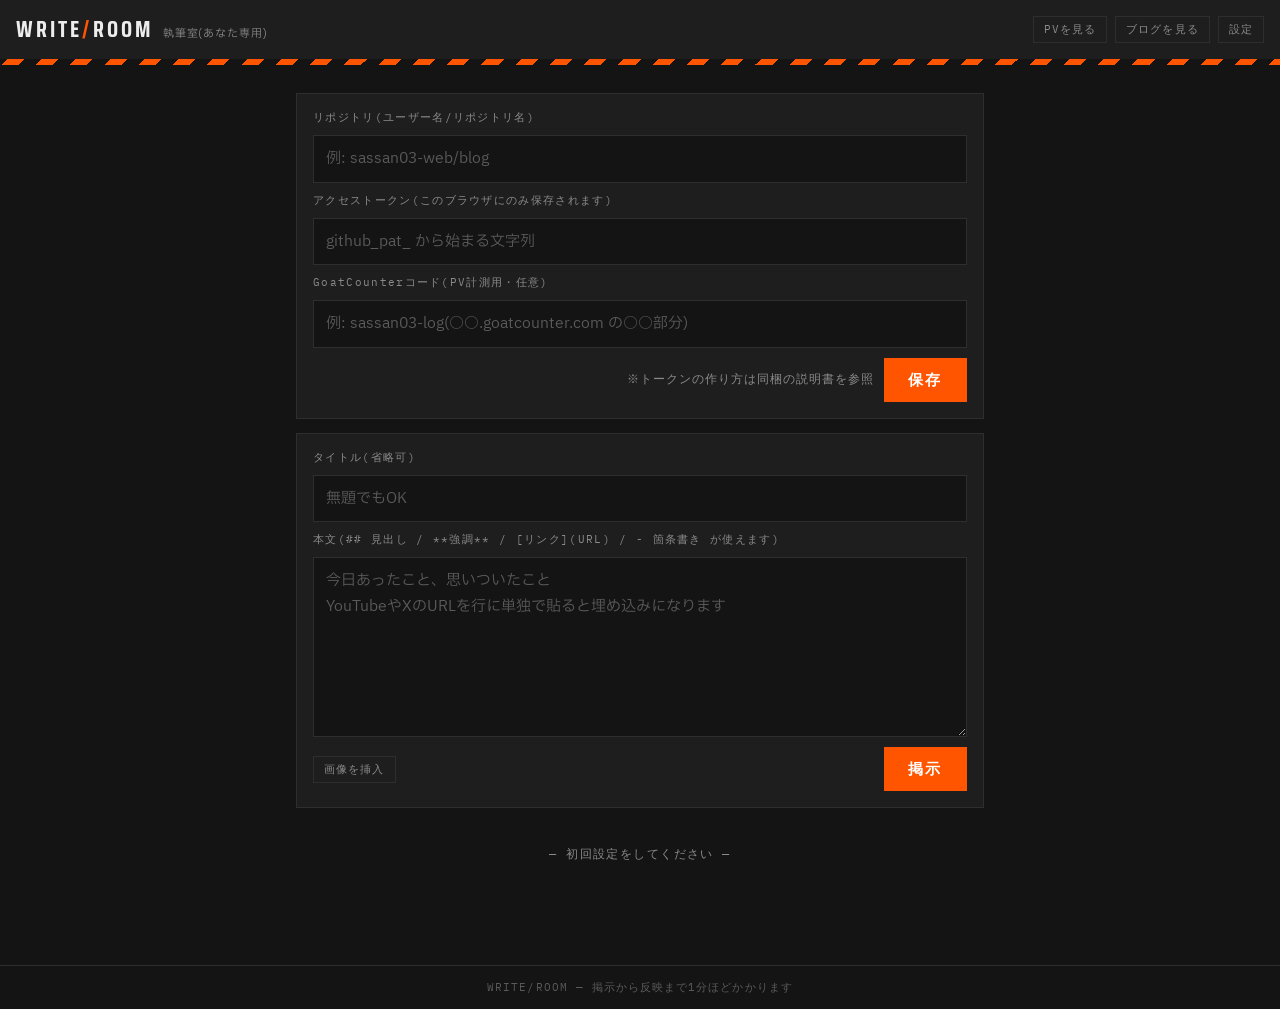
<file: admin.html>
<!DOCTYPE html>
<html lang="ja">
<head>
<meta charset="UTF-8">
<meta name="viewport" content="width=device-width, initial-scale=1.0, viewport-fit=cover">
<meta name="theme-color" content="#1E1E1E">
<meta name="robots" content="noindex">
<link rel="icon" href="icon-192.png">
<title>執筆室 — STACKYARD LOG</title>
<link rel="preconnect" href="https://fonts.googleapis.com">
<link rel="preconnect" href="https://fonts.gstatic.com" crossorigin>
<link href="https://fonts.googleapis.com/css2?family=Saira+Condensed:wght@500;700&family=IBM+Plex+Sans+JP:wght@400;500;700&family=IBM+Plex+Mono:wght@400;500&display=swap" rel="stylesheet">
<link rel="stylesheet" href="style.css">
</head>
<body>

<header>
  <a class="brand" href="./">
    <h1>WRITE<span class="dot">/</span>ROOM</h1>
    <span class="sub">執筆室(あなた専用)</span>
  </a>
  <div class="head-right">
    <a class="tool" id="pvLink" href="#" target="_blank" rel="noopener" hidden>PVを見る</a>
    <a class="tool" href="./">ブログを見る</a>
    <button class="tool" id="setup">設定</button>
  </div>
</header>

<main>
  <!-- 初期設定パネル -->
  <div class="panel" id="config" hidden>
    <label>リポジトリ(ユーザー名/リポジトリ名)</label>
    <input id="repo" placeholder="例: sassan03-web/blog" autocomplete="off">
    <label>アクセストークン(このブラウザにのみ保存されます)</label>
    <input id="token" type="password" placeholder="github_pat_ から始まる文字列" autocomplete="off">
    <label>GoatCounterコード(PV計測用・任意)</label>
    <input id="gc" placeholder="例: sassan03-log(○○.goatcounter.com の○○部分)" autocomplete="off">
    <div class="row">
      <span class="msg">※トークンの作り方は同梱の説明書を参照</span>
      <button class="btn" id="saveConfig">保存</button>
    </div>
  </div>

  <!-- 投稿パネル -->
  <div class="panel" id="composer">
    <label>タイトル(省略可)</label>
    <input id="title" placeholder="無題でもOK" autocomplete="off">
    <label>本文(## 見出し / **強調** / [リンク](URL) / - 箇条書き が使えます)</label>
    <textarea id="body" placeholder="今日あったこと、思いついたこと&#10;YouTubeやXのURLを行に単独で貼ると埋め込みになります"></textarea>
    <div class="row">
      <button class="tool" id="imgBtn" type="button">画像を挿入</button>
      <input type="file" id="imgFile" accept="image/*" hidden>
      <span class="spacer" style="flex:1"></span>
      <span class="msg" id="msg"></span>
      <button class="btn" id="post">掲示</button>
    </div>
  </div>

  <div class="status" id="status">— LOADING —</div>
  <div id="list"></div>
</main>

<footer>WRITE/ROOM — 掲示から反映まで1分ほどかかります</footer>

<script>
const CFG_KEY='stackyard.log.cfg';
let cfg=null;
try{cfg=JSON.parse(localStorage.getItem(CFG_KEY))}catch(e){}
let posts=[],sha=null,busy=false;

const $=id=>document.getElementById(id);
function pad(n,l){return String(n).padStart(l||2,'0')}
function fmt(ts){
  const d=new Date(ts);
  return d.getFullYear()+'-'+pad(d.getMonth()+1)+'-'+pad(d.getDate())
    +' '+pad(d.getHours())+':'+pad(d.getMinutes());
}
function msg(t,cls){const m=$('msg');m.textContent=t;m.className='msg '+(cls||'')}

// ===== GitHub API =====
function api(path,opt){
  opt=opt||{};
  opt.headers=Object.assign({
    'Authorization':'Bearer '+cfg.token,
    'Accept':'application/vnd.github+json'
  },opt.headers||{});
  return fetch('https://api.github.com/repos/'+cfg.repo+'/contents/'+path,opt);
}
function b64decode(s){return decodeURIComponent(escape(atob(s.replace(/\n/g,''))))}
function b64encode(s){return btoa(unescape(encodeURIComponent(s)))}

function load(){
  $('status').textContent='— LOADING —';
  api('posts.json').then(r=>{
    if(r.status===404){posts=[];sha=null;renderList();return}
    if(r.status===401||r.status===403)throw new Error('auth');
    if(!r.ok)throw new Error('http');
    return r.json().then(d=>{
      sha=d.sha;
      posts=JSON.parse(b64decode(d.content));
      renderList();
    });
  }).catch(e=>{
    $('status').textContent= e.message==='auth'
      ? '— 認証エラー: 設定からトークンを確認してください —'
      : '— 読み込みに失敗しました(設定を確認してください) —';
  });
}

function commit(message){
  const body={
    message:message,
    content:b64encode(JSON.stringify(posts,null,1))
  };
  if(sha)body.sha=sha;
  return api('posts.json',{method:'PUT',body:JSON.stringify(body)})
    .then(r=>{
      if(!r.ok)throw new Error(r.status===409?'conflict':'save');
      return r.json();
    })
    .then(d=>{sha=d.content.sha});
}

// ===== 投稿 =====
$('post').addEventListener('click',()=>{
  if(busy)return;
  const body=$('body').value.trim();
  if(!body){msg('本文が空です','err');return}
  if(!cfg){showConfig();msg('先に設定が必要です','err');return}
  busy=true;$('post').disabled=true;msg('掲示中…');
  posts.push({title:$('title').value.trim(),body:body,ts:Date.now(),edited:false});
  commit('post: new entry').then(()=>{
    $('title').value='';$('body').value='';
    msg('掲示しました。反映まで1分ほど','ok');
    renderList();
  }).catch(err=>{
    posts.pop();
    msg(err.message==='conflict'?'他の場所での更新と衝突しました。再読込してください':'保存に失敗しました','err');
  }).finally(()=>{busy=false;$('post').disabled=false});
});

// ===== 一覧・編集・削除 =====
function renderList(){
  $('status').textContent=posts.length?'':'— NO ENTRIES —';
  const list=$('list');
  list.innerHTML='';
  posts.slice().sort((a,b)=>b.ts-a.ts).forEach(p=>{
    const i=posts.indexOf(p);
    const art=document.createElement('article');
    art.className='plate';
    const head=document.createElement('div');
    head.className='plate-head';
    head.innerHTML='<span class="serial">No.'+pad(i+1,3)+'</span>'
      +'<span>'+fmt(p.ts)+'</span><span class="spacer"></span>';
    const eBtn=document.createElement('button');eBtn.textContent='EDIT';
    const dBtn=document.createElement('button');dBtn.textContent='DEL';
    head.appendChild(eBtn);head.appendChild(dBtn);
    const title=document.createElement('div');
    title.className='plate-title';title.textContent=p.title||'(無題)';
    const body=document.createElement('div');
    body.className='plate-body';
    body.style.whiteSpace='pre-wrap';
    body.textContent=p.body.length>140?p.body.slice(0,140)+'…':p.body;
    art.appendChild(head);art.appendChild(title);art.appendChild(body);
    list.appendChild(art);

    let armed=false,timer=null;
    dBtn.addEventListener('click',()=>{
      if(busy)return;
      if(!armed){
        armed=true;dBtn.textContent='SURE?';dBtn.classList.add('arm');
        timer=setTimeout(()=>{armed=false;dBtn.textContent='DEL';dBtn.classList.remove('arm')},2500);
      }else{
        clearTimeout(timer);busy=true;
        const removed=posts.splice(i,1)[0];
        commit('post: delete entry').then(renderList).catch(()=>{
          posts.splice(i,0,removed);
          alert('削除に失敗しました');
        }).finally(()=>{busy=false});
      }
    });

    eBtn.addEventListener('click',()=>{
      if(art.querySelector('textarea'))return;
      const ti=document.createElement('input');
      ti.className='edit-title';ti.value=p.title||'';ti.placeholder='タイトル(省略可)';
      const ta=document.createElement('textarea');
      ta.className='edit-area';ta.value=p.body;
      const row=document.createElement('div');row.className='edit-row';
      const cancel=document.createElement('button');cancel.textContent='取消';
      const ok=document.createElement('button');ok.textContent='保存';ok.className='save';
      row.appendChild(cancel);row.appendChild(ok);
      title.replaceWith(ti);body.replaceWith(ta);art.appendChild(row);
      ta.focus();
      cancel.addEventListener('click',renderList);
      ok.addEventListener('click',()=>{
        if(busy)return;
        const v=ta.value.trim();
        if(!v){renderList();return}
        const before={title:p.title,body:p.body,edited:p.edited};
        p.title=ti.value.trim();p.body=v;p.edited=true;busy=true;
        commit('post: edit entry').then(renderList).catch(()=>{
          Object.assign(p,before);
          alert('保存に失敗しました');
          renderList();
        }).finally(()=>{busy=false});
      });
    });
  });
}

// ===== サイト設定(settings.json) =====
let settings={goatcounter:''},settingsSha=null;
function loadSettings(){
  api('settings.json').then(r=>{
    if(!r.ok)return;
    return r.json().then(d=>{
      settingsSha=d.sha;
      try{settings=JSON.parse(b64decode(d.content))}catch(e){}
      applySettings();
    });
  }).catch(()=>{});
}
function applySettings(){
  const pv=$('pvLink');
  if(settings.goatcounter){
    pv.hidden=false;
    pv.href='https://'+settings.goatcounter+'.goatcounter.com';
  }else{pv.hidden=true}
}
function saveSettings(){
  const body={
    message:'config: update settings',
    content:b64encode(JSON.stringify(settings,null,1))
  };
  if(settingsSha)body.sha=settingsSha;
  return api('settings.json',{method:'PUT',body:JSON.stringify(body)})
    .then(r=>{if(!r.ok)throw 0;return r.json()})
    .then(d=>{settingsSha=d.content.sha;applySettings()});
}

// ===== 画像アップロード =====
const IMG_MAX=1600;
$('imgBtn').addEventListener('click',()=>{
  if(!cfg){showConfig();msg('先に設定が必要です','err');return}
  $('imgFile').click();
});
$('imgFile').addEventListener('change',()=>{
  const f=$('imgFile').files[0];
  if(!f)return;
  msg('画像を圧縮中…');
  shrink(f).then(({base64,ext})=>{
    msg('画像をアップロード中…');
    const name='images/'+Date.now()+'.'+ext;
    return api(name,{method:'PUT',body:JSON.stringify({
      message:'img: upload',content:base64
    })}).then(r=>{
      if(!r.ok)throw 0;
      insertAtCursor($('body'),'\n![画像]('+name+')\n');
      msg('画像を挿入しました','ok');
    });
  }).catch(()=>msg('画像のアップロードに失敗しました','err'))
    .finally(()=>{$('imgFile').value=''});
});
function shrink(file){
  return new Promise((res,rej)=>{
    // GIFはアニメ保持のためそのまま
    if(file.type==='image/gif'){
      const r=new FileReader();
      r.onload=()=>res({base64:r.result.split(',')[1],ext:'gif'});
      r.onerror=rej;r.readAsDataURL(file);
      return;
    }
    const img=new Image();
    const url=URL.createObjectURL(file);
    img.onload=()=>{
      URL.revokeObjectURL(url);
      let w=img.width,h=img.height;
      if(Math.max(w,h)>IMG_MAX){
        const k=IMG_MAX/Math.max(w,h);
        w=Math.round(w*k);h=Math.round(h*k);
      }
      const c=document.createElement('canvas');
      c.width=w;c.height=h;
      c.getContext('2d').drawImage(img,0,0,w,h);
      const png=file.type==='image/png';
      const dataUrl=c.toDataURL(png?'image/png':'image/jpeg',0.85);
      res({base64:dataUrl.split(',')[1],ext:png?'png':'jpg'});
    };
    img.onerror=rej;
    img.src=url;
  });
}
function insertAtCursor(ta,text){
  const s=ta.selectionStart,e=ta.selectionEnd,v=ta.value;
  ta.value=v.slice(0,s)+text+v.slice(e);
  ta.selectionStart=ta.selectionEnd=s+text.length;
  ta.focus();
}

// ===== 設定 =====
function showConfig(){
  $('config').hidden=false;
  if(cfg){$('repo').value=cfg.repo;$('token').value=cfg.token}
  $('gc').value=settings.goatcounter||'';
}
$('setup').addEventListener('click',showConfig);
$('saveConfig').addEventListener('click',()=>{
  const repo=$('repo').value.trim().replace(/^https:\/\/github\.com\//,'').replace(/\/$/,'');
  const token=$('token').value.trim();
  if(!/^[\w.-]+\/[\w.-]+$/.test(repo)){alert('リポジトリは「ユーザー名/リポジトリ名」の形で入力してください');return}
  if(!token){alert('トークンを入力してください');return}
  cfg={repo:repo,token:token};
  localStorage.setItem(CFG_KEY,JSON.stringify(cfg));
  const gc=$('gc').value.trim().replace(/^https?:\/\//,'').replace(/\.goatcounter\.com.*$/,'');
  const gcChanged=gc!==(settings.goatcounter||'');
  settings.goatcounter=gc;
  $('config').hidden=true;
  load();
  if(gcChanged){
    saveSettings().catch(()=>alert('GoatCounterコードの保存に失敗しました'));
  }else{applySettings()}
});

if(cfg){load();loadSettings()}else{showConfig();$('status').textContent='— 初回設定をしてください —'}
</script>
</body>
</html>
</file>
<file: style.css>
:root{
  --iron:#141414;
  --gunmetal:#1E1E1E;
  --seam:#2E2E2E;
  --plate:#EDEDED;
  --safety:#FF5500;
  --grease:#8A8A8A;
  --ink:#1A1A1A;
  --disp:"Saira Condensed", sans-serif;
  --body:"IBM Plex Sans JP","Hiragino Kaku Gothic ProN",sans-serif;
  --mono:"IBM Plex Mono", monospace;
}
*{margin:0;padding:0;box-sizing:border-box;-webkit-tap-highlight-color:transparent}
body{
  background:var(--iron);
  color:var(--plate);
  font-family:var(--body);
  min-height:100vh;
  display:flex;flex-direction:column;
}

/* ===== ヘッダー ===== */
header{
  display:flex;align-items:center;justify-content:space-between;
  padding:12px 16px;
  border-bottom:6px solid;
  border-image:repeating-linear-gradient(-45deg,var(--safety) 0 12px,var(--iron) 12px 24px) 6;
  background:var(--gunmetal);
}
.brand{display:flex;align-items:baseline;gap:10px;text-decoration:none;color:var(--plate)}
.brand h1{
  font-family:var(--disp);font-weight:700;font-size:22px;
  letter-spacing:.14em;text-transform:uppercase;
}
.brand h1 .dot{color:var(--safety)}
.brand .sub{font-size:11px;color:var(--grease);letter-spacing:.08em}
.head-right{display:flex;align-items:center;gap:8px}
.tool{
  background:none;border:1px solid var(--seam);cursor:pointer;
  font-family:var(--mono);font-size:11px;color:var(--grease);
  letter-spacing:.1em;padding:5px 10px;text-decoration:none;
  display:inline-block;
}
.tool:hover{color:var(--plate);border-color:var(--grease)}
.tool:focus-visible{outline:2px solid var(--safety);outline-offset:1px}

/* ===== 本文レイアウト ===== */
main{
  flex:1;width:100%;max-width:720px;margin:0 auto;
  padding:28px 16px 64px;
  display:flex;flex-direction:column;gap:14px;
}
.status{
  font-family:var(--mono);font-size:12px;color:var(--grease);
  letter-spacing:.12em;text-align:center;padding:24px 0;
}

/* ===== 鋼板(記事) ===== */
.plate{
  background:var(--plate);color:var(--ink);
  border-left:4px solid var(--safety);
  box-shadow:0 2px 0 rgba(0,0,0,.55);
}
.plate-head{
  display:flex;align-items:center;gap:12px;flex-wrap:wrap;
  padding:9px 14px 0;
  font-family:var(--mono);font-size:11px;color:#5c5c5c;
  letter-spacing:.08em;
}
.plate-head .serial{color:var(--safety);font-weight:500}
.plate-head .spacer{flex:1}
.plate-title{
  font-family:var(--body);font-weight:700;font-size:17px;
  padding:8px 14px 0;line-height:1.5;
}
.plate-body{
  padding:8px 14px 14px;
  font-size:14.5px;line-height:1.85;
  word-break:break-word;
}
.plate-body p{margin:0 0 .9em}
.plate-body p:last-child{margin-bottom:0}
.plate-body h2{
  font-size:15px;margin:1.1em 0 .5em;
  padding-left:8px;border-left:3px solid var(--safety);
}
.plate-body ul{margin:0 0 .9em;padding-left:1.4em}
.plate-body a{color:var(--safety);word-break:break-all}
.plate-body strong{background:linear-gradient(transparent 68%, rgba(255,85,0,.28) 68%)}

/* ===== 執筆室 ===== */
.panel{
  background:var(--gunmetal);border:1px solid var(--seam);
  padding:16px;display:flex;flex-direction:column;gap:10px;
}
.panel label{
  font-family:var(--mono);font-size:11px;color:var(--grease);
  letter-spacing:.12em;
}
.panel input,.panel textarea{
  width:100%;
  background:var(--iron);color:var(--plate);
  border:1px solid var(--seam);
  font-family:var(--body);font-size:15px;line-height:1.7;
  padding:10px 12px;
}
.panel textarea{resize:vertical;min-height:180px}
.panel input:focus,.panel textarea:focus{outline:none;border-color:var(--safety)}
.panel ::placeholder{color:#5a5a5a}
.row{display:flex;gap:10px;justify-content:flex-end;align-items:center;flex-wrap:wrap}
.btn{
  background:var(--safety);color:#fff;border:none;cursor:pointer;
  font-family:var(--disp);font-weight:700;font-size:15px;
  letter-spacing:.18em;text-transform:uppercase;
  padding:10px 24px;
}
.btn:hover{background:#ff6a1f}
.btn:active{transform:translateY(1px)}
.btn:disabled{background:#5a5a5a;cursor:wait}
.btn:focus-visible{outline:2px solid var(--plate);outline-offset:2px}
.msg{font-family:var(--mono);font-size:12px;letter-spacing:.08em;color:var(--grease)}
.msg.err{color:#ff8a5c}
.msg.ok{color:#8fd18f}

/* 管理画面の記事操作ボタン */
.plate-head button{
  background:none;border:none;cursor:pointer;
  font-family:var(--mono);font-size:11px;color:#8a8a8a;
  letter-spacing:.1em;padding:2px 4px;
}
.plate-head button:hover{color:var(--ink)}
.plate-head button.arm{color:#fff;background:var(--safety)}
.plate textarea.edit-area,.plate input.edit-title{
  width:calc(100% - 28px);margin:8px 14px 0;
  border:1px dashed var(--safety);background:#fff;
  font-family:var(--body);font-size:14.5px;line-height:1.75;color:var(--ink);
  padding:8px 10px;
}
.plate textarea.edit-area{resize:vertical;min-height:120px}
.plate .edit-row{display:flex;gap:8px;justify-content:flex-end;padding:10px 14px 14px}
.plate .edit-row button{
  font-family:var(--mono);font-size:11px;letter-spacing:.1em;
  padding:5px 14px;cursor:pointer;border:1px solid #999;
  background:none;color:#555;
}
.plate .edit-row .save{background:var(--safety);border-color:var(--safety);color:#fff}

footer{
  padding:14px 16px calc(14px + env(safe-area-inset-bottom));
  border-top:1px solid var(--seam);
  font-family:var(--mono);font-size:10.5px;color:#5a5a5a;
  letter-spacing:.1em;text-align:center;
}
@media (max-width:480px){
  .brand .sub{display:none}
  .brand h1{font-size:18px}
}
</file>
